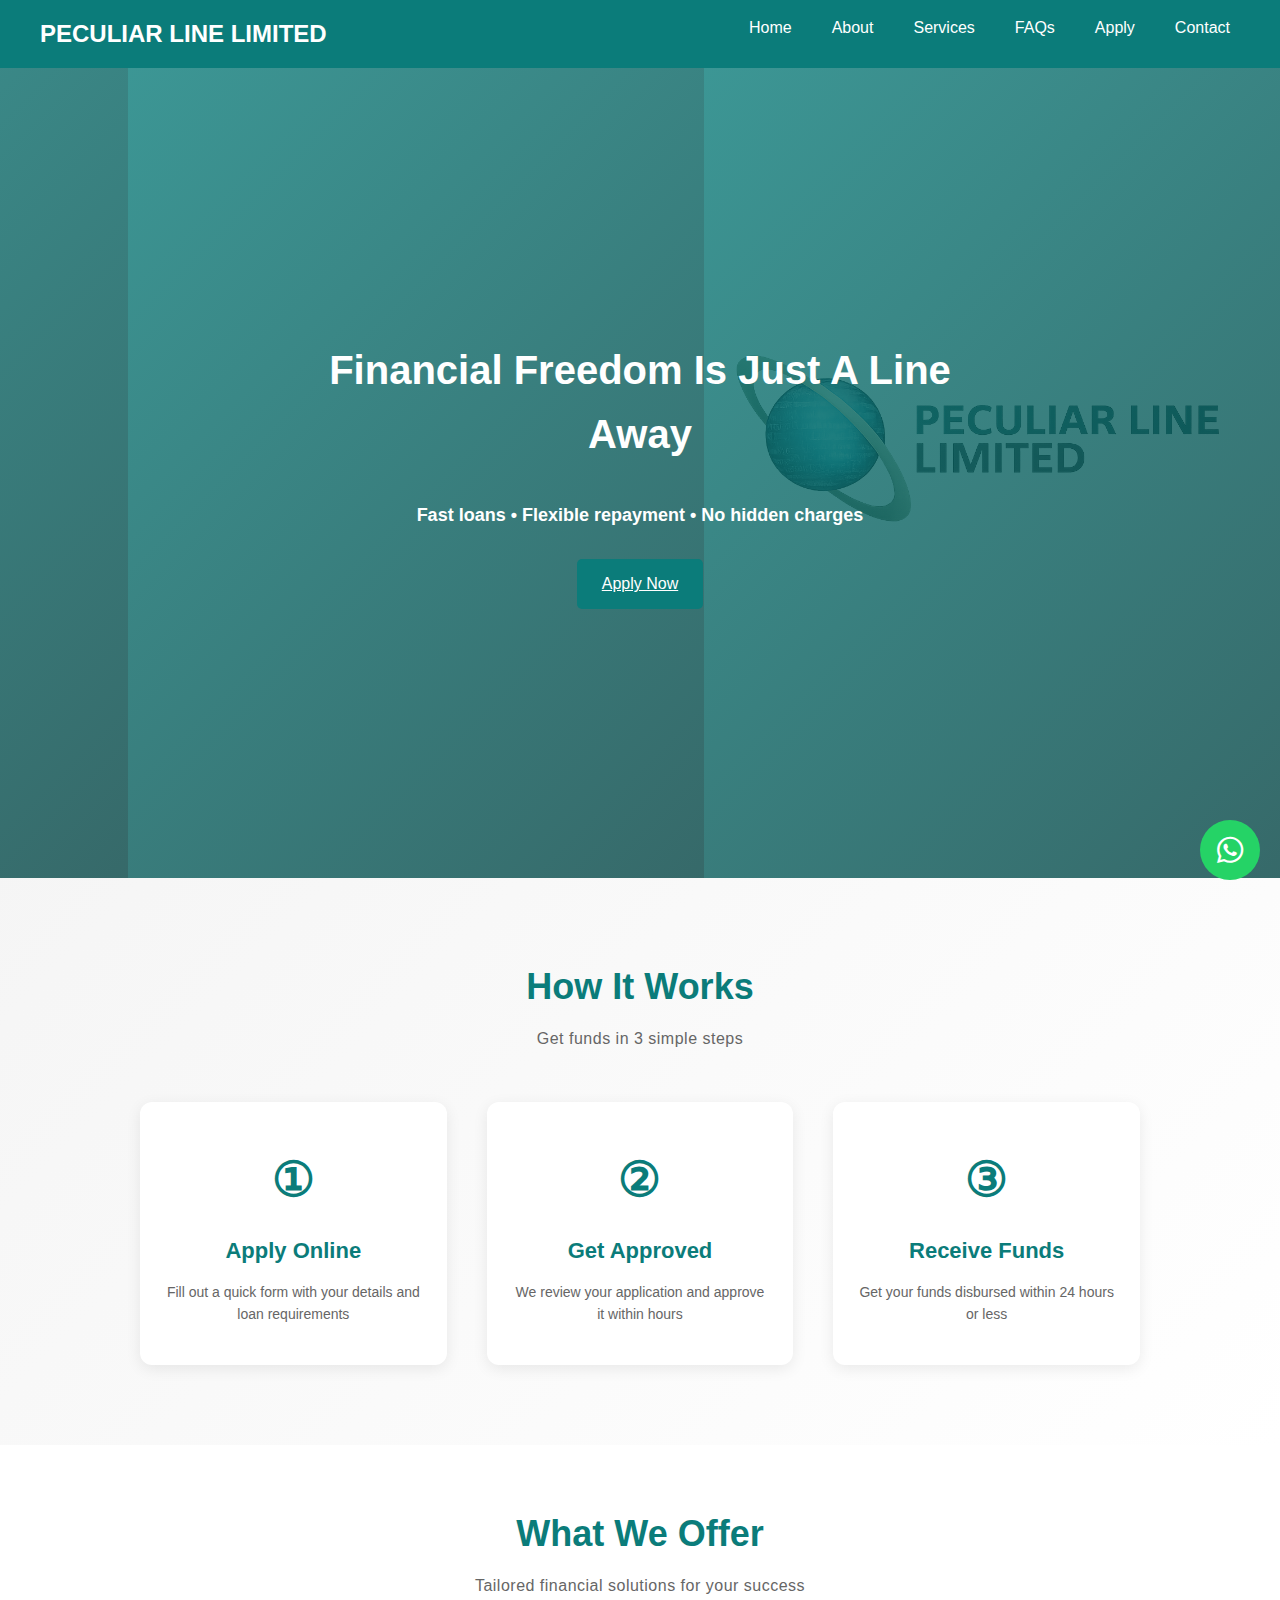
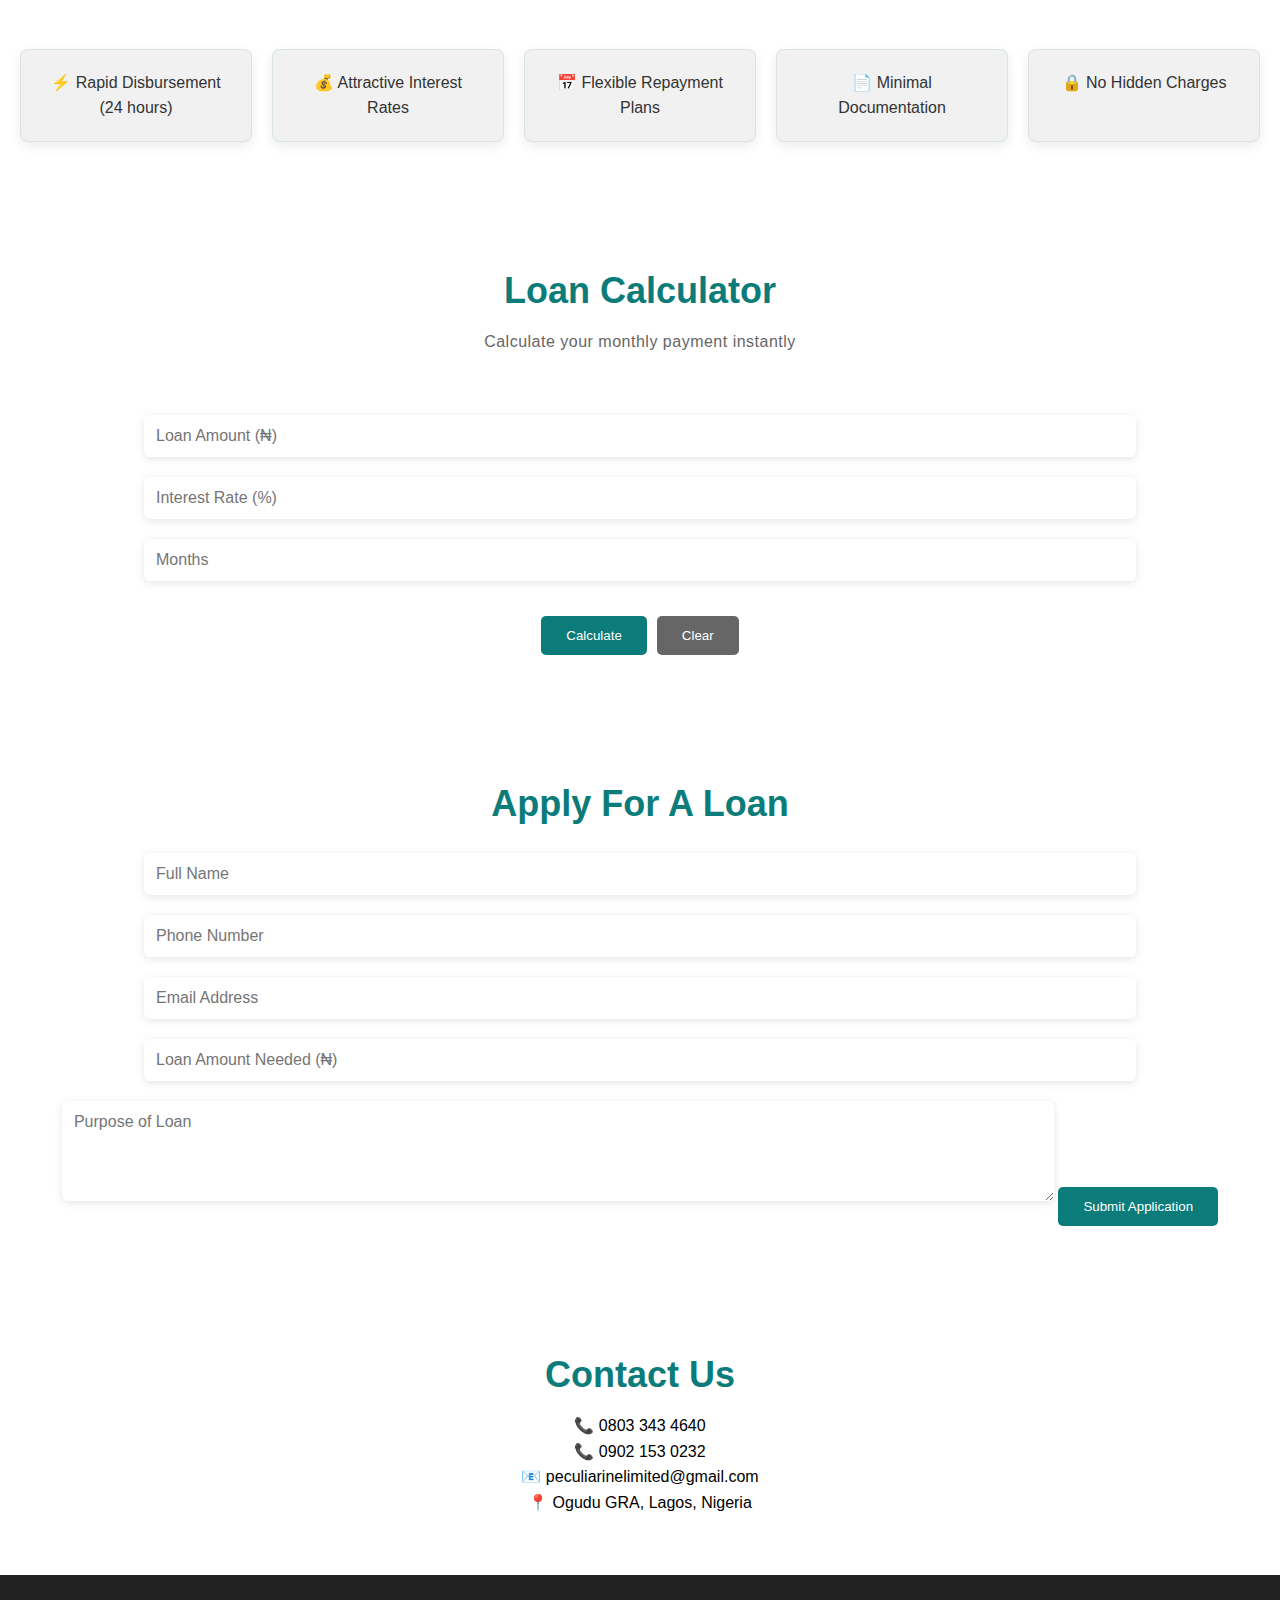
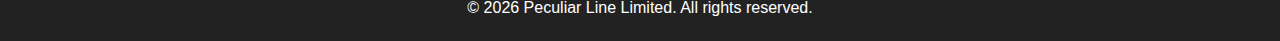
<file: index.html>
<!DOCTYPE html>
<html lang="en">
<head>
  <meta charset="UTF-8" />
  <meta name="viewport" content="width=device-width, initial-scale=1.0" />
  <title>Peculiar Line Limited | Financial Freedom</title>
  <link rel="stylesheet" href="style.css" />
  <link rel="stylesheet" href="https://cdnjs.cloudflare.com/ajax/libs/font-awesome/6.4.0/css/all.min.css" />
</head>

<body>

  <!-- NAVBAR -->
  <header>
    <nav class="nav">
      <h2 class="logo">PECULIAR LINE LIMITED</h2>

      <ul class="nav-links">
        <li><a href="#home">Home</a></li>
        <li><a href="about.html">About</a></li>
        <li><a href="#services">Services</a></li>
        <li><a href="faq.html">FAQs</a></li>
        <li><a href="#apply">Apply</a></li>
        <li><a href="#contact">Contact</a></li>
      </ul>
    </nav>
  </header>


  <!-- HERO -->
  <section id="home" class="hero">
    <div class="hero-content">
      <h1>Financial Freedom Is Just A Line Away</h1>
      <p>Fast loans • Flexible repayment • No hidden charges</p>
      <a href="#apply" class="btn">Apply Now</a>
    </div>
  </section>


  <!-- HOW IT WORKS -->
  <section class="how-it-works">
    <h2>How It Works</h2>
    <p class="section-subtitle">Get funds in 3 simple steps</p>
    <div class="steps-container">
      <div class="step">
        <div class="step-number">①</div>
        <h3>Apply Online</h3>
        <p>Fill out a quick form with your details and loan requirements</p>
      </div>
      <div class="step">
        <div class="step-number">②</div>
        <h3>Get Approved</h3>
        <p>We review your application and approve it within hours</p>
      </div>
      <div class="step">
        <div class="step-number">③</div>
        <h3>Receive Funds</h3>
        <p>Get your funds disbursed within 24 hours or less</p>
      </div>
    </div>
  </section>


  <!-- SERVICES -->
  <section id="services" class="section services">
    <h2>What We Offer</h2>
    <p class="section-subtitle">Tailored financial solutions for your success</p>

    <div class="grid">
      <div class="card">⚡ Rapid Disbursement (24 hours)</div>
      <div class="card">💰 Attractive Interest Rates</div>
      <div class="card">📅 Flexible Repayment Plans</div>
      <div class="card">📄 Minimal Documentation</div>
      <div class="card">🔒 No Hidden Charges</div>
    </div>
  </section>


  <!-- LOAN CALCULATOR -->
  <section class="section calculator">
    <h2>Loan Calculator</h2>
    <p class="section-subtitle">Calculate your monthly payment instantly</p>

    <input type="number" id="amount" placeholder="Loan Amount (₦)" />
    <input type="number" id="rate" placeholder="Interest Rate (%)" />
    <input type="number" id="months" placeholder="Months" />

    <div class="calculator-buttons">
      <button onclick="calculateLoan()" class="btn">Calculate</button>
      <button onclick="clearCalculator()" class="btn btn-clear">Clear</button>
    </div>

    <h3 id="result"></h3>
  </section>


  <!-- APPLICATION FORM -->
  <section id="apply" class="section">
    <h2>Apply For A Loan</h2>

    <form id="loanForm">
      <input type="text" placeholder="Full Name" required />
      <input type="tel" placeholder="Phone Number" required />
      <input type="email" placeholder="Email Address" required />
      <input type="number" placeholder="Loan Amount Needed (₦)" required />
      <textarea placeholder="Purpose of Loan"></textarea>

      <button type="submit" class="btn">Submit Application</button>
    </form>
  </section>


  <!-- CONTACT -->
  <section id="contact" class="section contact">
    <h2>Contact Us</h2>

    <p>📞 0803 343 4640</p>
    <p>📞 0902 153 0232</p>
    <p>📧 peculiarinelimited@gmail.com</p>
    <p>📍 Ogudu GRA, Lagos, Nigeria</p>
  </section>


  <!-- WHATSAPP BUTTON -->
  <a href="https://wa.me/2348033434640" class="whatsapp" target="_blank">
    <i class="fa-brands fa-whatsapp"></i>
  </a>


  <footer>
    <p>© 2026 Peculiar Line Limited. All rights reserved.</p>
  </footer>


  <script src="script.js"></script>
</body>
</html>
</file>
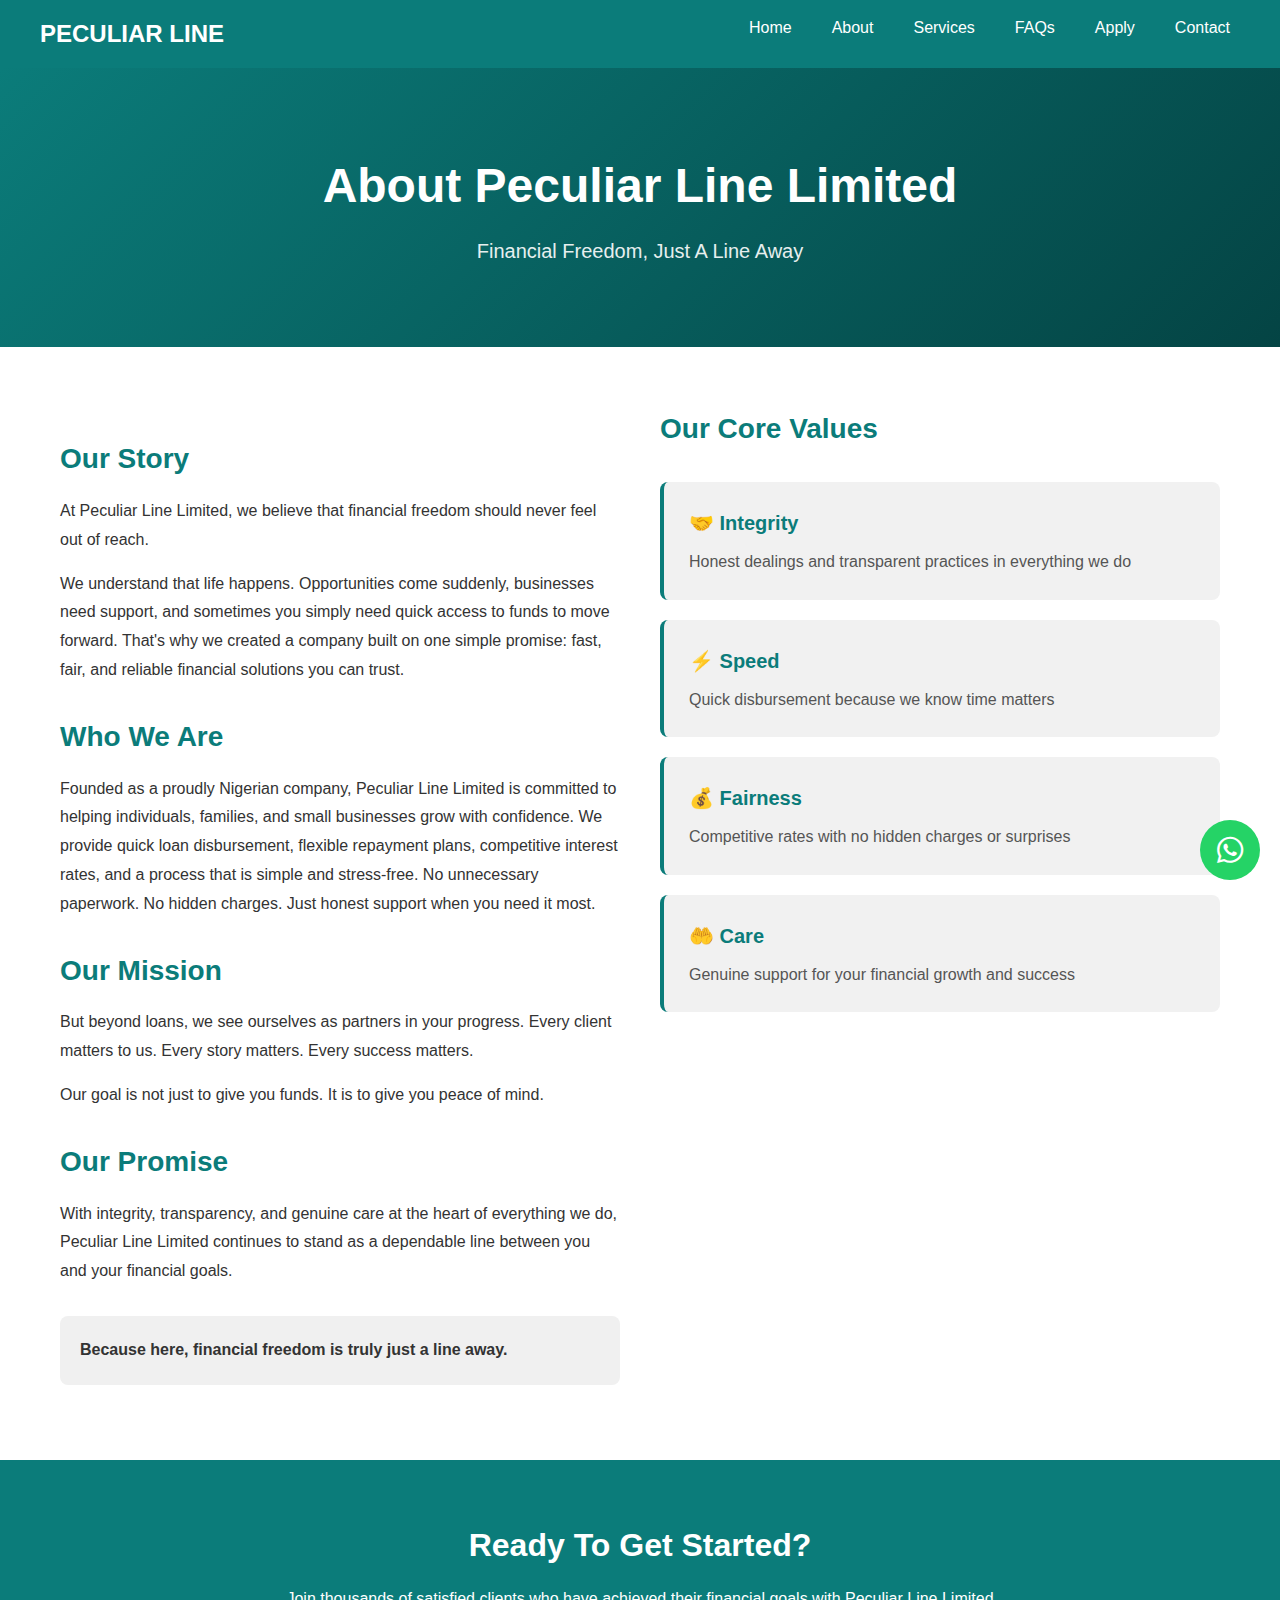
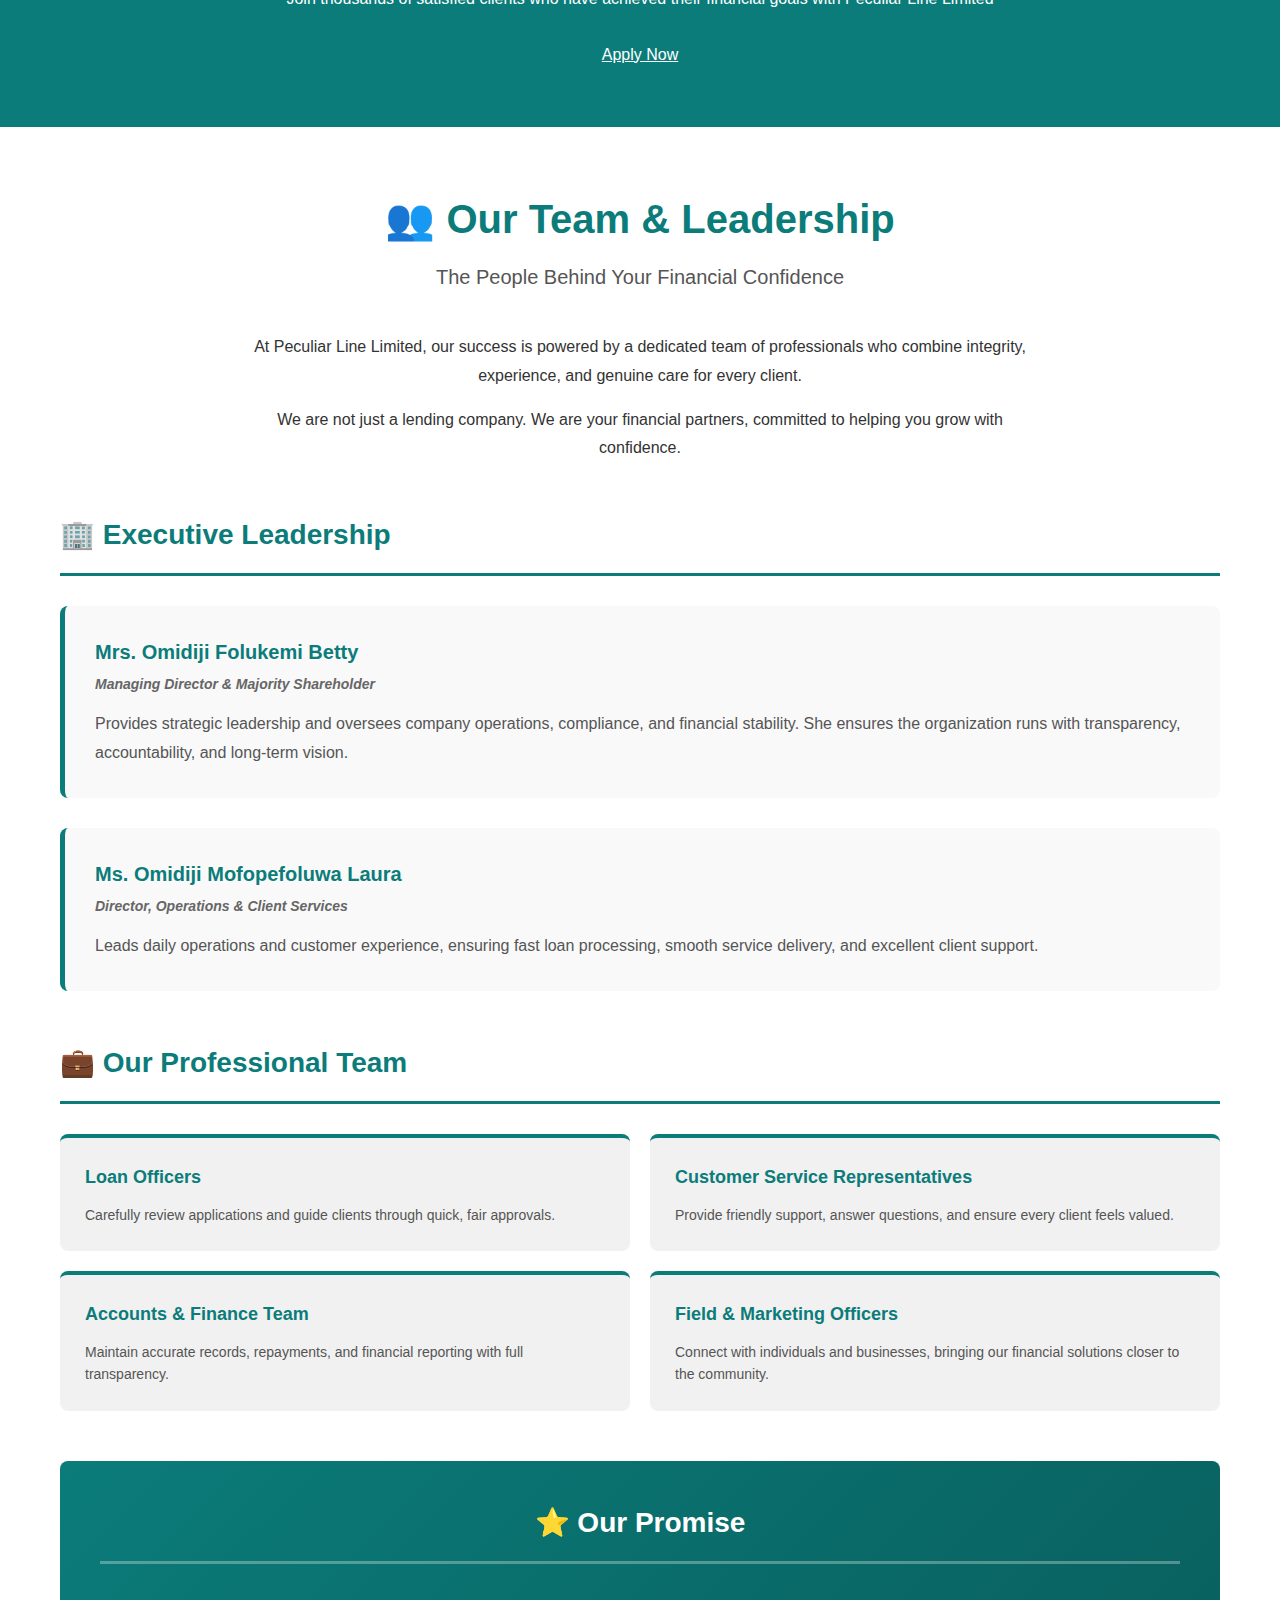
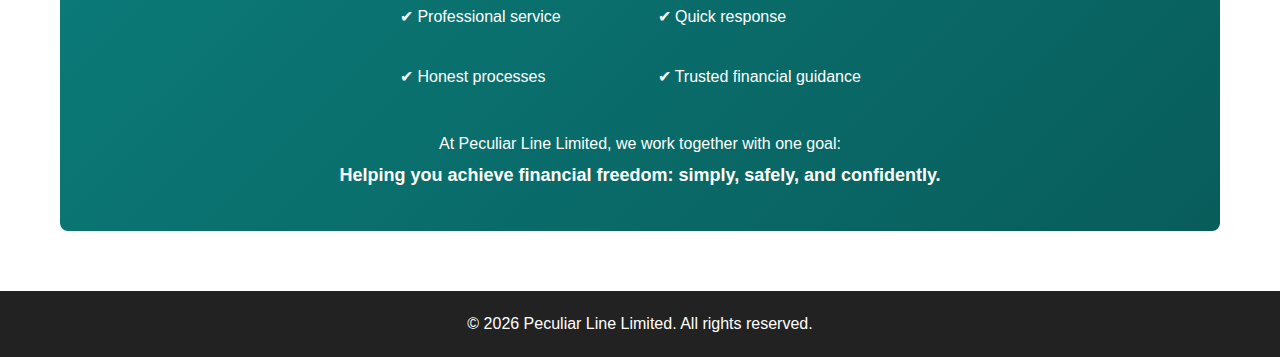
<file: about.html>
<!DOCTYPE html>
<html lang="en">
<head>
  <meta charset="UTF-8" />
  <meta name="viewport" content="width=device-width, initial-scale=1.0" />
  <title>About Us | Peculiar Line Limited</title>
  <link rel="stylesheet" href="style.css" />
  <link rel="stylesheet" href="https://cdnjs.cloudflare.com/ajax/libs/font-awesome/6.4.0/css/all.min.css" />
</head>

<body>

  <!-- NAVBAR -->
  <header>
    <nav class="nav">
      <h2 class="logo">PECULIAR LINE</h2>

      <ul class="nav-links">
        <li><a href="index.html#home">Home</a></li>
        <li><a href="about.html">About</a></li>
        <li><a href="index.html#services">Services</a></li>
        <li><a href="faq.html">FAQs</a></li>
        <li><a href="index.html#apply">Apply</a></li>
        <li><a href="index.html#contact">Contact</a></li>
      </ul>
    </nav>
  </header>

  <!-- ABOUT US SECTION -->
  <section class="about-hero">
    <h1>About Peculiar Line Limited</h1>
    <p class="tagline">Financial Freedom, Just A Line Away</p>
  </section>

  <section class="about-content">
    <div class="about-text">
      <h2>Our Story</h2>
      <p>
        At Peculiar Line Limited, we believe that financial freedom should never feel out of reach.
      </p>

      <p>
        We understand that life happens. Opportunities come suddenly, businesses need support, and sometimes you simply need quick access to funds to move forward. That's why we created a company built on one simple promise: fast, fair, and reliable financial solutions you can trust.
      </p>

      <h2>Who We Are</h2>
      <p>
        Founded as a proudly Nigerian company, Peculiar Line Limited is committed to helping individuals, families, and small businesses grow with confidence. We provide quick loan disbursement, flexible repayment plans, competitive interest rates, and a process that is simple and stress-free. No unnecessary paperwork. No hidden charges. Just honest support when you need it most.
      </p>

      <h2>Our Mission</h2>
      <p>
        But beyond loans, we see ourselves as partners in your progress. Every client matters to us. Every story matters. Every success matters.
      </p>

      <p>
        Our goal is not just to give you funds. It is to give you peace of mind.
      </p>

      <h2>Our Promise</h2>
      <p>
        With integrity, transparency, and genuine care at the heart of everything we do, Peculiar Line Limited continues to stand as a dependable line between you and your financial goals.
      </p>

      <p class="closing-message">
        <strong>Because here, financial freedom is truly just a line away.</strong>
      </p>
    </div>

    <div class="about-values">
      <h2>Our Core Values</h2>
      <div class="values-grid">
        <div class="value-card">
          <h3>🤝 Integrity</h3>
          <p>Honest dealings and transparent practices in everything we do</p>
        </div>
        <div class="value-card">
          <h3>⚡ Speed</h3>
          <p>Quick disbursement because we know time matters</p>
        </div>
        <div class="value-card">
          <h3>💰 Fairness</h3>
          <p>Competitive rates with no hidden charges or surprises</p>
        </div>
        <div class="value-card">
          <h3>🤲 Care</h3>
          <p>Genuine support for your financial growth and success</p>
        </div>
      </div>
    </div>
  </section>

  <!-- CTA SECTION -->
  <section class="cta-section">
    <h2>Ready To Get Started?</h2>
    <p>Join thousands of satisfied clients who have achieved their financial goals with Peculiar Line Limited</p>
    <a href="index.html#apply" class="btn">Apply Now</a>
  </section>

  <!-- TEAM & LEADERSHIP SECTION -->
  <section class="team-section">
    <div class="team-header">
      <h2>👥 Our Team & Leadership</h2>
      <p class="team-tagline">The People Behind Your Financial Confidence</p>
    </div>

    <div class="team-intro">
      <p>
        At Peculiar Line Limited, our success is powered by a dedicated team of professionals who combine integrity, experience, and genuine care for every client.
      </p>
      <p>
        We are not just a lending company. We are your financial partners, committed to helping you grow with confidence.
      </p>
    </div>

    <!-- Executive Leadership -->
    <div class="leadership-section">
      <h3>🏢 Executive Leadership</h3>

      <div class="team-members">
        <div class="team-member">
          <div class="member-header">
            <h4>Mrs. Omidiji Folukemi Betty</h4>
            <span class="position">Managing Director & Majority Shareholder</span>
          </div>
          <p>
            Provides strategic leadership and oversees company operations, compliance, and financial stability. She ensures the organization runs with transparency, accountability, and long-term vision.
          </p>
        </div>

        <div class="team-member">
          <div class="member-header">
            <h4>Ms. Omidiji Mofopefoluwa Laura</h4>
            <span class="position">Director, Operations & Client Services</span>
          </div>
          <p>
            Leads daily operations and customer experience, ensuring fast loan processing, smooth service delivery, and excellent client support.
          </p>
        </div>
      </div>
    </div>

    <!-- Professional Team -->
    <div class="professional-team-section">
      <h3>💼 Our Professional Team</h3>

      <div class="team-roles-grid">
        <div class="team-role">
          <h4>Loan Officers</h4>
          <p>Carefully review applications and guide clients through quick, fair approvals.</p>
        </div>

        <div class="team-role">
          <h4>Customer Service Representatives</h4>
          <p>Provide friendly support, answer questions, and ensure every client feels valued.</p>
        </div>

        <div class="team-role">
          <h4>Accounts & Finance Team</h4>
          <p>Maintain accurate records, repayments, and financial reporting with full transparency.</p>
        </div>

        <div class="team-role">
          <h4>Field & Marketing Officers</h4>
          <p>Connect with individuals and businesses, bringing our financial solutions closer to the community.</p>
        </div>
      </div>
    </div>

    <!-- Our Promise -->
    <div class="team-promise">
      <h3>⭐ Our Promise</h3>
      <div class="promise-list">
        <p>✔ Professional service</p>
        <p>✔ Quick response</p>
        <p>✔ Honest processes</p>
        <p>✔ Trusted financial guidance</p>
      </div>
      <p class="promise-closing">
        At Peculiar Line Limited, we work together with one goal:<br>
        <strong>Helping you achieve financial freedom: simply, safely, and confidently.</strong>
      </p>
    </div>
  </section>
  
  <!-- WHATSAPP BUTTON -->
  <a href="https://wa.me/2348033434640" class="whatsapp" target="_blank">
    <i class="fa-brands fa-whatsapp"></i>
  </a>

  <footer>
    <p>© 2026 Peculiar Line Limited. All rights reserved.</p>
  </footer>

  <script src="script.js"></script>
</body>
</html>
</file>
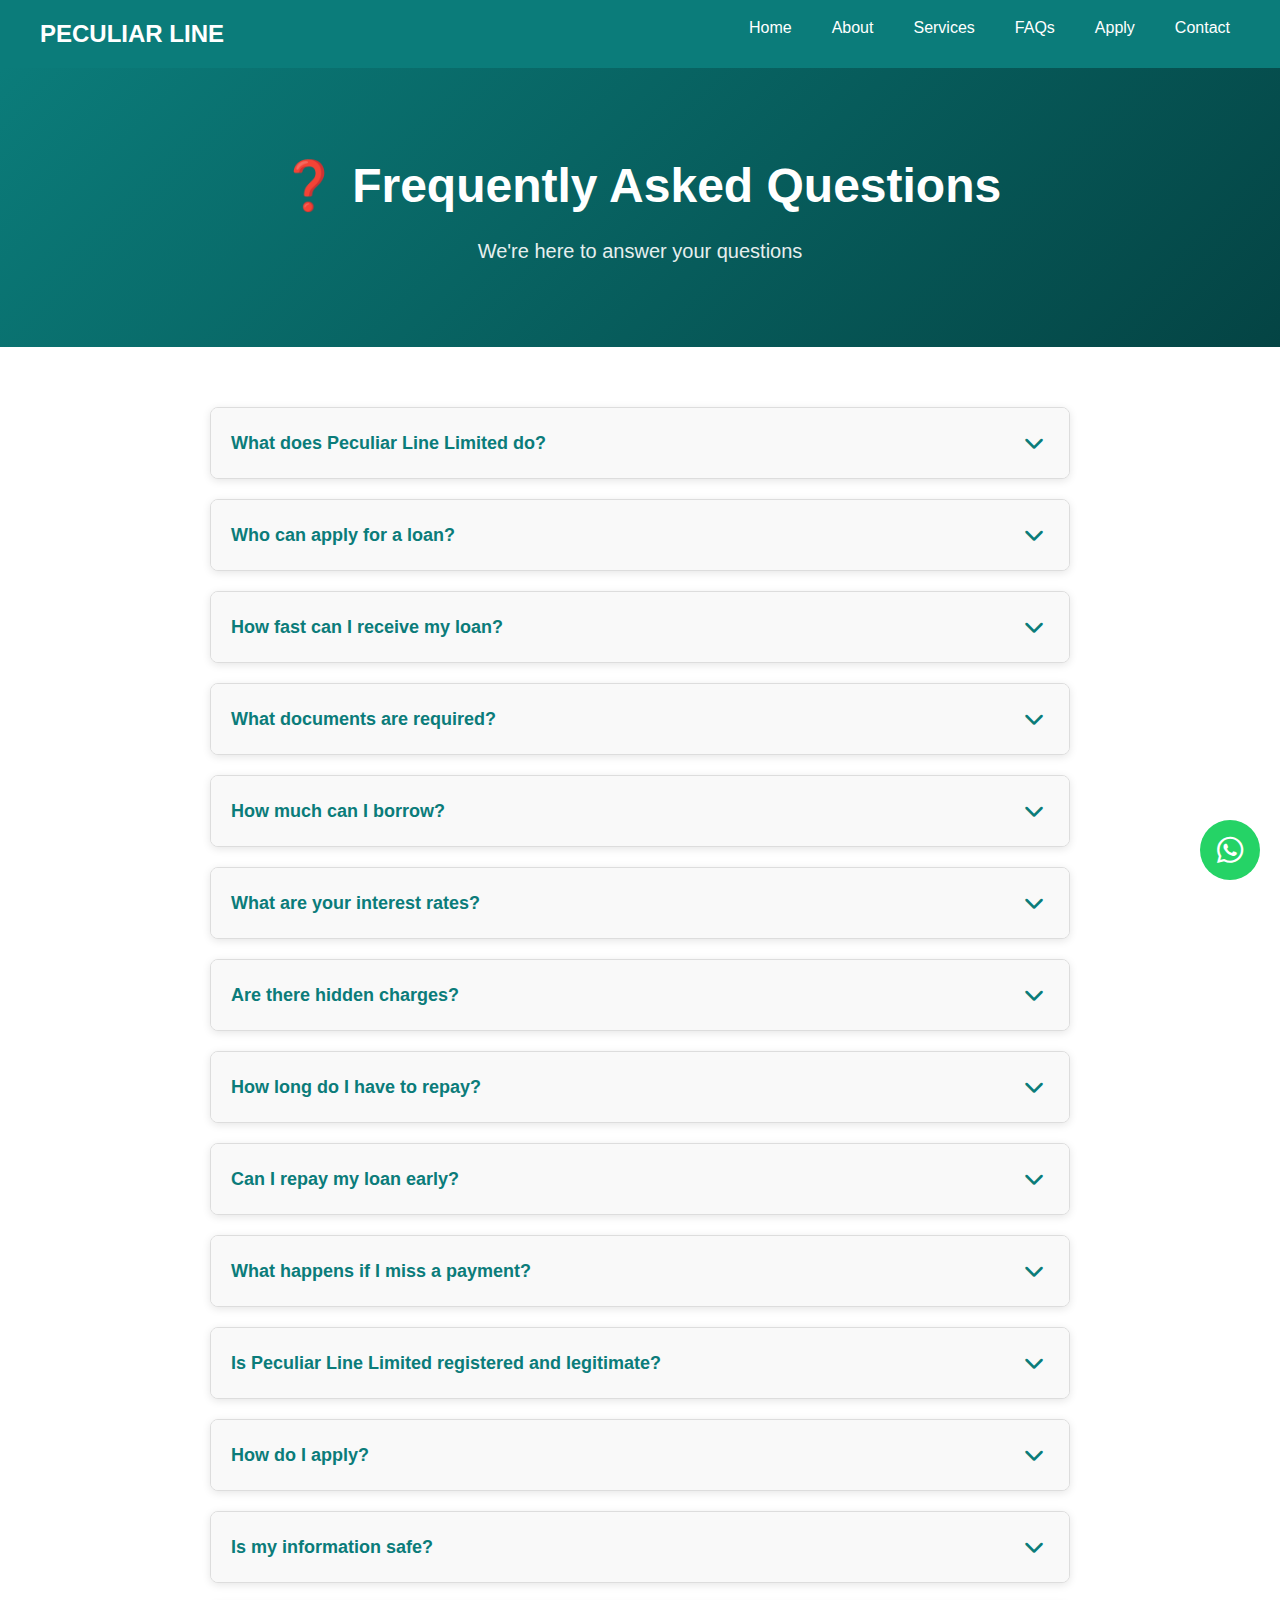
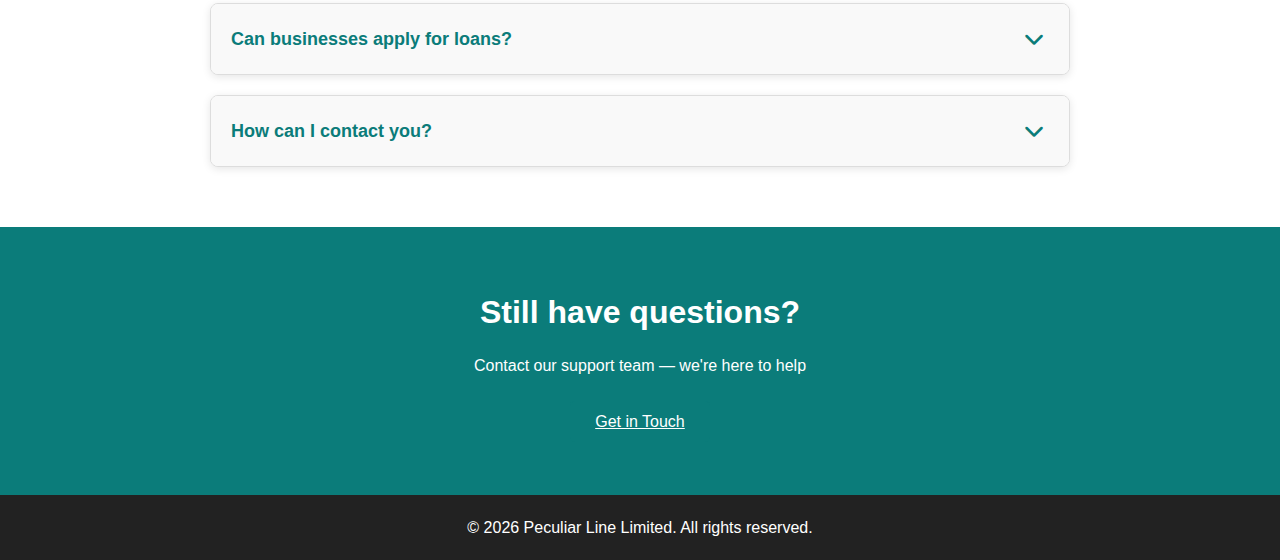
<file: faq.html>
<!DOCTYPE html>
<html lang="en">
<head>
  <meta charset="UTF-8" />
  <meta name="viewport" content="width=device-width, initial-scale=1.0" />
  <title>FAQs | Peculiar Line Limited</title>
  <link rel="stylesheet" href="style.css" />
  <link rel="stylesheet" href="https://cdnjs.cloudflare.com/ajax/libs/font-awesome/6.4.0/css/all.min.css" />
</head>

<body>

  <!-- NAVBAR -->
  <header>
    <nav class="nav">
      <h2 class="logo">PECULIAR LINE</h2>

      <ul class="nav-links">
        <li><a href="index.html#home">Home</a></li>
        <li><a href="about.html">About</a></li>
        <li><a href="index.html#services">Services</a></li>
        <li><a href="faq.html">FAQs</a></li>
        <li><a href="index.html#apply">Apply</a></li>
        <li><a href="index.html#contact">Contact</a></li>
      </ul>
    </nav>
  </header>

  <!-- FAQ HERO -->
  <section class="faq-hero">
    <h1>❓ Frequently Asked Questions</h1>
    <p class="faq-tagline">We're here to answer your questions</p>
  </section>

  <!-- FAQ SECTION -->
  <section class="faq-section">
    <div class="faq-container">
      
      <!-- FAQ 1 -->
      <div class="faq-item">
        <div class="faq-question" onclick="toggleFAQ(this)">
          <h3>What does Peculiar Line Limited do?</h3>
          <span class="faq-toggle"><i class="fas fa-chevron-down"></i></span>
        </div>
        <div class="faq-answer">
          <p>We provide fast, reliable loan and financial support services to individuals and small businesses. Our goal is to make accessing funds simple, transparent, and stress-free.</p>
        </div>
      </div>

      <!-- FAQ 2 -->
      <div class="faq-item">
        <div class="faq-question" onclick="toggleFAQ(this)">
          <h3>Who can apply for a loan?</h3>
          <span class="faq-toggle"><i class="fas fa-chevron-down"></i></span>
        </div>
        <div class="faq-answer">
          <p>Anyone who meets our basic requirements can apply, including:</p>
          <ul>
            <li>Salary earners</li>
            <li>Business owners</li>
            <li>Entrepreneurs</li>
            <li>Self-employed individuals</li>
          </ul>
        </div>
      </div>

      <!-- FAQ 3 -->
      <div class="faq-item">
        <div class="faq-question" onclick="toggleFAQ(this)">
          <h3>How fast can I receive my loan?</h3>
          <span class="faq-toggle"><i class="fas fa-chevron-down"></i></span>
        </div>
        <div class="faq-answer">
          <p>Once your application is approved, funds can be disbursed within 24 hours or less, depending on documentation and verification.</p>
        </div>
      </div>

      <!-- FAQ 4 -->
      <div class="faq-item">
        <div class="faq-question" onclick="toggleFAQ(this)">
          <h3>What documents are required?</h3>
          <span class="faq-toggle"><i class="fas fa-chevron-down"></i></span>
        </div>
        <div class="faq-answer">
          <p>We keep documentation minimal. Typically, you may need:</p>
          <ul>
            <li>Valid ID</li>
            <li>Proof of address</li>
            <li>Phone number</li>
            <li>Basic income or business details</li>
          </ul>
          <p>Our team will guide you through the exact requirements.</p>
        </div>
      </div>

      <!-- FAQ 5 -->
      <div class="faq-item">
        <div class="faq-question" onclick="toggleFAQ(this)">
          <h3>How much can I borrow?</h3>
          <span class="faq-toggle"><i class="fas fa-chevron-down"></i></span>
        </div>
        <div class="faq-answer">
          <p>Loan amounts vary based on your needs and eligibility. We assess each application individually to offer a comfortable and affordable amount for you.</p>
        </div>
      </div>

      <!-- FAQ 6 -->
      <div class="faq-item">
        <div class="faq-question" onclick="toggleFAQ(this)">
          <h3>What are your interest rates?</h3>
          <span class="faq-toggle"><i class="fas fa-chevron-down"></i></span>
        </div>
        <div class="faq-answer">
          <p>Our interest rates are competitive and transparent. There are no hidden fees. You will always know exactly what you're paying before you accept a loan.</p>
        </div>
      </div>

      <!-- FAQ 7 -->
      <div class="faq-item">
        <div class="faq-question" onclick="toggleFAQ(this)">
          <h3>Are there hidden charges?</h3>
          <span class="faq-toggle"><i class="fas fa-chevron-down"></i></span>
        </div>
        <div class="faq-answer">
          <p><strong>No.</strong> We operate with complete transparency. All fees and terms are clearly explained upfront.</p>
        </div>
      </div>

      <!-- FAQ 8 -->
      <div class="faq-item">
        <div class="faq-question" onclick="toggleFAQ(this)">
          <h3>How long do I have to repay?</h3>
          <span class="faq-toggle"><i class="fas fa-chevron-down"></i></span>
        </div>
        <div class="faq-answer">
          <p>We offer flexible repayment plans. You can choose a schedule that fits your income — weekly or monthly options may be available.</p>
        </div>
      </div>

      <!-- FAQ 9 -->
      <div class="faq-item">
        <div class="faq-question" onclick="toggleFAQ(this)">
          <h3>Can I repay my loan early?</h3>
          <span class="faq-toggle"><i class="fas fa-chevron-down"></i></span>
        </div>
        <div class="faq-answer">
          <p><strong>Yes.</strong> You can repay early without penalties. In fact, early repayment may reduce your total interest.</p>
        </div>
      </div>

      <!-- FAQ 10 -->
      <div class="faq-item">
        <div class="faq-question" onclick="toggleFAQ(this)">
          <h3>What happens if I miss a payment?</h3>
          <span class="faq-toggle"><i class="fas fa-chevron-down"></i></span>
        </div>
        <div class="faq-answer">
          <p>We understand that situations happen. Contact us immediately and we will work with you to adjust your repayment plan. Our goal is support — not pressure.</p>
        </div>
      </div>

      <!-- FAQ 11 -->
      <div class="faq-item">
        <div class="faq-question" onclick="toggleFAQ(this)">
          <h3>Is Peculiar Line Limited registered and legitimate?</h3>
          <span class="faq-toggle"><i class="fas fa-chevron-down"></i></span>
        </div>
        <div class="faq-answer">
          <p><strong>Yes.</strong> We are a legally registered Nigerian company operating in full compliance with regulations. Your safety and trust are important to us.</p>
        </div>
      </div>

      <!-- FAQ 12 -->
      <div class="faq-item">
        <div class="faq-question" onclick="toggleFAQ(this)">
          <h3>How do I apply?</h3>
          <span class="faq-toggle"><i class="fas fa-chevron-down"></i></span>
        </div>
        <div class="faq-answer">
          <p>You can:</p>
          <ul>
            <li>Apply online through our website</li>
            <li>Visit our office</li>
            <li>Call or WhatsApp our team</li>
          </ul>
          <p>Our process is quick and straightforward.</p>
        </div>
      </div>

      <!-- FAQ 13 -->
      <div class="faq-item">
        <div class="faq-question" onclick="toggleFAQ(this)">
          <h3>Is my information safe?</h3>
          <span class="faq-toggle"><i class="fas fa-chevron-down"></i></span>
        </div>
        <div class="faq-answer">
          <p><strong>Absolutely.</strong> All client information is kept strictly confidential and protected with secure systems.</p>
        </div>
      </div>

      <!-- FAQ 14 -->
      <div class="faq-item">
        <div class="faq-question" onclick="toggleFAQ(this)">
          <h3>Can businesses apply for loans?</h3>
          <span class="faq-toggle"><i class="fas fa-chevron-down"></i></span>
        </div>
        <div class="faq-answer">
          <p><strong>Yes.</strong> We offer business financing to help with:</p>
          <ul>
            <li>Stock purchases</li>
            <li>Equipment</li>
            <li>Expansion</li>
            <li>Working capital</li>
          </ul>
        </div>
      </div>

      <!-- FAQ 15 -->
      <div class="faq-item">
        <div class="faq-question" onclick="toggleFAQ(this)">
          <h3>How can I contact you?</h3>
          <span class="faq-toggle"><i class="fas fa-chevron-down"></i></span>
        </div>
        <div class="faq-answer">
          <p>You can reach us via:</p>
          <ul>
            <li>📞 Phone</li>
            <li>💬 WhatsApp</li>
            <li>📧 Email</li>
            <li>📍 Our Lagos office</li>
          </ul>
          <p>Our team is always ready to assist you.</p>
        </div>
      </div>

    </div>
  </section>

  <!-- CTA SECTION -->
  <section class="cta-section">
    <h2>Still have questions?</h2>
    <p>Contact our support team — we're here to help</p>
    <a href="index.html#contact" class="btn">Get in Touch</a>
  </section>

  <!-- WHATSAPP BUTTON -->
  <a href="https://wa.me/2348033434640" class="whatsapp" target="_blank">
    <i class="fa-brands fa-whatsapp"></i>
  </a>

  <footer>
    <p>© 2026 Peculiar Line Limited. All rights reserved.</p>
  </footer>

  <script src="script.js"></script>
</body>
</html>
</file>
<file: style.css>
* {
  margin: 0;
  padding: 0;
  box-sizing: border-box;
  font-family: Arial, sans-serif;
}

body {
  line-height: 1.6;
}

.nav {
  display: flex;
  justify-content: space-between;
  background: #0b7c7a;
  padding: 15px 40px;
  color: white;
}

.logo {
  font-weight: bold;
}

.nav-links {
  list-style: none;
  display: flex;
  gap: 20px;
}

.nav-links a {
  color: white;
  text-decoration: none;
  transition: all 0.3s ease;
  padding: 5px 10px;
  border-radius: 3px;
}

.nav-links a:hover {
  background: rgba(255, 255, 255, 0.2);
  transform: translateY(-2px);
}

.hero {
  background: linear-gradient(135deg, rgba(11, 124, 122, 0.8), rgba(4, 68, 68, 0.8)), url('./images/logo.png') no-repeat;
  background-position: right center;
  background-size: 45%;
  background-attachment: scroll;
  color: white;
  height: 90vh;
  display: flex;
  justify-content: center;
  align-items: center;
  text-align: center;
  position: relative;
}

.hero-content {
  display: flex;
  flex-direction: column;
  gap: 20px;
  align-items: center;
  animation: slideInDown 0.8s ease;
  z-index: 2;
  max-width: 50%;
}

.hero h1 {
  font-size: 40px;
  margin-bottom: 15px;
  font-weight: 900;
}

.hero p {
  font-size: 18px;
  font-weight: 600;
}

@keyframes slideInDown {
  from {
    opacity: 0;
    transform: translateY(-30px);
  }
  to {
    opacity: 1;
    transform: translateY(0);
  }
}

.btn {
  background: #0b7c7a;
  color: white;
  padding: 12px 25px;
  border: none;
  border-radius: 5px;
  cursor: pointer;
  margin-top: 10px;
  transition: all 0.3s ease;
}

.btn:hover {
  background: #085d5b;
  transform: translateY(-3px);
  box-shadow: 0 8px 15px rgba(0, 0, 0, 0.3);
}

.btn:active {
  transform: translateY(-1px);
}

.calculator-buttons {
  display: flex;
  gap: 10px;
  justify-content: center;
  margin-top: 15px;
}

.btn-clear {
  background: #666;
  transition: all 0.3s ease;
}

.btn-clear:hover {
  background: #555;
  transform: translateY(-3px);
  box-shadow: 0 8px 15px rgba(0, 0, 0, 0.2);
}

/* How It Works Section */
.how-it-works {
  padding: 80px 20px;
  background: linear-gradient(135deg, rgba(245, 245, 245, 0.98), rgba(255, 255, 255, 0.98));
  text-align: center;
}

.how-it-works h2 {
  font-size: 36px;
  color: #0b7c7a;
  margin-bottom: 10px;
  font-weight: bold;
}

.section-subtitle {
  font-size: 16px;
  color: #666;
  margin-bottom: 50px;
  letter-spacing: 0.5px;
}

.steps-container {
  display: grid;
  grid-template-columns: repeat(3, 1fr);
  gap: 40px;
  max-width: 1000px;
  margin: 0 auto;
}

.step {
  background: white;
  padding: 40px 25px;
  border-radius: 12px;
  box-shadow: 0 4px 15px rgba(0, 0, 0, 0.08);
  transition: all 0.3s ease;
  animation: fadeInUp 0.8s ease;
}

.step:hover {
  transform: translateY(-10px);
  box-shadow: 0 8px 25px rgba(11, 124, 122, 0.15);
}

.step-number {
  font-size: 48px;
  color: #0b7c7a;
  font-weight: bold;
  margin-bottom: 15px;
}

.step h3 {
  font-size: 22px;
  color: #0b7c7a;
  margin-bottom: 12px;
  font-weight: bold;
}

.step p {
  color: #666;
  line-height: 1.6;
  font-size: 14px;
}

@keyframes fadeInUp {
  from {
    opacity: 0;
    transform: translateY(20px);
  }
  to {
    opacity: 1;
    transform: translateY(0);
  }
}

.calculator-buttons {
  display: flex;
  gap: 10px;
  justify-content: center;
  margin-top: 15px;
}

.btn-clear {
  background: #666;
}

.btn-clear:hover {
  background: #555;
  transform: translateY(-3px);
  box-shadow: 0 8px 15px rgba(0, 0, 0, 0.2);
}

.section {
  padding: 60px 20px;
  text-align: center;
}

.section h2 {
  font-size: 36px;
  color: #0b7c7a;
  margin-bottom: 10px;
  font-weight: bold;
}

.services .grid {
  display: grid;
  grid-template-columns: repeat(auto-fit, minmax(200px, 1fr));
  gap: 20px;
  margin-top: 30px;
}

.card {
  background: linear-gradient(135deg, #ffffff, #f5f5f5);
  padding: 30px;
  border-radius: 12px;
  box-shadow: 0 4px 12px rgba(0, 0, 0, 0.08);
  transition: all 0.3s ease;
  border: 1px solid rgba(11, 124, 122, 0.1);
  font-weight: 500;
  color: #333;
}

.card:hover {
  transform: translateY(-8px);
  box-shadow: 0 8px 20px rgba(11, 124, 122, 0.2);
  background: linear-gradient(135deg, #f9f9f9, #f0f0f0);
}

.calculator input,
form input,
textarea {
  width: 80%;
  padding: 14px;
  margin: 10px 0;
  border: none;
  border-radius: 6px;
  box-shadow: 0 2px 8px rgba(0, 0, 0, 0.1);
  font-family: Arial, sans-serif;
  transition: all 0.3s ease;
  font-size: 16px;
}

.calculator input:focus,
form input:focus,
textarea:focus {
  outline: none;
  box-shadow: 0 4px 15px rgba(11, 124, 122, 0.3);
  transform: translateY(-2px);
}

textarea {
  resize: vertical;
  min-height: 100px;
}
.about-hero {
  background: linear-gradient(135deg, #0b7c7a, #044444);
  color: white;
  padding: 80px 20px;
  text-align: center;
}

.about-hero h1 {
  font-size: 48px;
  margin-bottom: 10px;
}

.tagline {
  font-size: 20px;
  opacity: 0.9;
}

.about-content {
  display: grid;
  grid-template-columns: 1fr 1fr;
  gap: 40px;
  max-width: 1200px;
  margin: 0 auto;
  padding: 60px 20px;
}

.about-text h2 {
  color: #0b7c7a;
  margin-top: 30px;
  margin-bottom: 15px;
  font-size: 28px;
}

.about-text p {
  line-height: 1.8;
  color: #333;
  margin-bottom: 15px;
  font-size: 16px;
}

.closing-message {
  font-size: 18px;
  color: #0b7c7a;
  margin-top: 30px;
  padding: 20px;
  background: #f0f0f0;
  border-radius: 8px;
}

.about-values h2 {
  color: #0b7c7a;
  margin-bottom: 30px;
  font-size: 28px;
}

.values-grid {
  display: grid;
  grid-template-columns: 1fr;
  gap: 20px;
}

.value-card {
  background: #f1f1f1;
  padding: 25px;
  border-radius: 8px;
  border-left: 4px solid #0b7c7a;
}

.value-card h3 {
  color: #0b7c7a;
  margin-bottom: 10px;
  font-size: 20px;
}

.value-card p {
  color: #555;
  margin: 0;
}

.cta-section {
  background: #0b7c7a;
  color: white;
  padding: 60px 20px;
  text-align: center;
}

.cta-section h2 {
  font-size: 32px;
  margin-bottom: 15px;
}

.cta-section p {
  font-size: 16px;
  margin-bottom: 30px;
}

/* Mobile Responsive for About Page */
@media (max-width: 768px) {
  .steps-container {
    grid-template-columns: 1fr;
    gap: 25px;
  }

  .step {
    padding: 30px 20px;
  }

  .step-number {
    font-size: 40px;
  }

  .step h3 {
    font-size: 18px;
  }

  .section h2 {
    font-size: 28px;
  }

  .services .grid {
    grid-template-columns: 1fr;
    gap: 15px;
  }

  .card {
    padding: 20px;
    font-size: 14px;
  }

  .calculator input,
  form input,
  textarea {
    width: 90%;
    padding: 12px;
  }

  .hero {
    background-position: right bottom;
    background-size: 60%;
    background-attachment: scroll;
  }

  .hero-content {
    max-width: 80%;
  }

  .hero h1 {
    font-size: 28px;
  }

  .hero p {
    font-size: 14px;
  }

  .about-hero h1 {
    font-size: 32px;
  }

  .tagline {
    font-size: 16px;
  }

  .about-content {
    grid-template-columns: 1fr;
    gap: 30px;
    padding: 40px 15px;
  }

  .about-text h2 {
    font-size: 22px;
  }

  .about-text p {
    font-size: 14px;
  }

  .closing-message {
    font-size: 16px;
  }

  .about-values h2 {
    font-size: 22px;
  }

  .value-card {
    padding: 20px;
  }

  .value-card h3 {
    font-size: 18px;
  }

  .value-card p {
    font-size: 14px;
  }

  .cta-section {
    padding: 40px 15px;
  }

  .cta-section h2 {
    font-size: 24px;
  }

  .cta-section p {
    font-size: 14px;
  }
}

@media (max-width: 480px) {
  .steps-container {
    gap: 20px;
  }

  .step {
    padding: 20px 15px;
  }

  .step-number {
    font-size: 32px;
  }

  .step h3 {
    font-size: 16px;
  }

  .step p {
    font-size: 12px;
  }

  .section h2 {
    font-size: 24px;
  }

  .section-subtitle {
    font-size: 14px;
    margin-bottom: 30px;
  }

  .services .grid {
    grid-template-columns: 1fr;
    gap: 12px;
  }

  .card {
    padding: 15px;
    font-size: 12px;
  }

  .calculator input,
  form input,
  textarea {
    width: 95%;
    padding: 10px;
  }

  .hero {
    background-position: center bottom;
    background-size: 100%;
    background-attachment: scroll;
  }

  .hero-content {
    max-width: 90%;
  }

  .hero h1 {
    font-size: 22px;
    margin-bottom: 10px;
  }

  .hero p {
    font-size: 13px;
  }

  .about-hero h1 {
    font-size: 24px;
  }

  .tagline {
    font-size: 14px;
  }

  .about-content {
    padding: 30px 10px;
  }

  .about-text h2 {
    font-size: 18px;
  }

  .about-text p {
    font-size: 13px;
  }

  .values-grid {
    gap: 15px;
  }

  .value-card {
    padding: 15px;
  }

  .value-card h3 {
    font-size: 16px;
  }

  .value-card p {
    font-size: 12px;
  }

  .cta-section {
    padding: 30px 10px;
  }

  .cta-section h2 {
    font-size: 20px;
  }

  .cta-section p {
    font-size: 12px;
  }
}

/* Team & Leadership Section Styles */
.team-section {
  padding: 60px 20px;
  max-width: 1200px;
  margin: 0 auto;
}

.team-header {
  text-align: center;
  margin-bottom: 40px;
}

.team-header h2 {
  font-size: 40px;
  color: #0b7c7a;
  margin-bottom: 10px;
}

.team-tagline {
  font-size: 20px;
  color: #555;
  margin: 0;
}

.team-intro {
  text-align: center;
  max-width: 800px;
  margin: 0 auto 50px;
  line-height: 1.8;
}

.team-intro p {
  font-size: 16px;
  color: #333;
  margin-bottom: 15px;
}

/* Leadership Section */
.leadership-section h3,
.professional-team-section h3,
.team-promise h3 {
  color: #0b7c7a;
  font-size: 28px;
  margin-bottom: 30px;
  border-bottom: 3px solid #0b7c7a;
  padding-bottom: 15px;
}

.team-members {
  display: grid;
  grid-template-columns: 1fr;
  gap: 30px;
  margin-bottom: 50px;
}

.team-member {
  background: #f9f9f9;
  padding: 30px;
  border-radius: 8px;
  border-left: 5px solid #0b7c7a;
}

.member-header {
  margin-bottom: 15px;
}

.member-header h4 {
  color: #0b7c7a;
  font-size: 20px;
  margin: 0 0 5px 0;
}

.member-header .position {
  display: block;
  color: #666;
  font-style: italic;
  font-weight: bold;
  font-size: 14px;
}

.team-member p {
  color: #555;
  line-height: 1.8;
  margin: 0;
}

/* Professional Team Roles */
.team-roles-grid {
  display: grid;
  grid-template-columns: repeat(2, 1fr);
  gap: 20px;
  margin-bottom: 50px;
}

.team-role {
  background: #f1f1f1;
  padding: 25px;
  border-radius: 8px;
  border-top: 4px solid #0b7c7a;
}

.team-role h4 {
  color: #0b7c7a;
  font-size: 18px;
  margin: 0 0 12px 0;
}

.team-role p {
  color: #555;
  margin: 0;
  line-height: 1.6;
  font-size: 14px;
}

/* Team Promise Section */
.team-promise {
  background: linear-gradient(135deg, #0b7c7a, #085d5b);
  color: white;
  padding: 40px;
  border-radius: 8px;
  text-align: center;
}

.team-promise h3 {
  color: white;
  border-bottom-color: rgba(255, 255, 255, 0.3);
}

.promise-list {
  display: grid;
  grid-template-columns: repeat(2, 1fr);
  gap: 15px;
  margin: 30px 0;
  max-width: 500px;
  margin-left: auto;
  margin-right: auto;
  text-align: left;
}

.promise-list p {
  font-size: 16px;
  margin: 0;
  padding: 10px;
}

.promise-closing {
  font-size: 16px;
  line-height: 1.8;
  margin-top: 30px;
}

.promise-closing strong {
  font-size: 18px;
}

/* Responsive Team Section */
@media (max-width: 768px) {
  .team-section {
    padding: 40px 15px;
  }

  .team-header h2 {
    font-size: 28px;
  }

  .team-tagline {
    font-size: 16px;
  }

  .team-intro p {
    font-size: 14px;
  }

  .leadership-section h3,
  .professional-team-section h3,
  .team-promise h3 {
    font-size: 22px;
  }

  .team-member {
    padding: 20px;
  }

  .member-header h4 {
    font-size: 18px;
  }

  .team-roles-grid {
    grid-template-columns: 1fr;
    gap: 15px;
  }

  .team-role h4 {
    font-size: 16px;
  }

  .team-role p {
    font-size: 13px;
  }

  .promise-list {
    grid-template-columns: 1fr;
  }

  .promise-list p {
    font-size: 14px;
  }

  .promise-closing {
    font-size: 14px;
  }

  .promise-closing strong {
    font-size: 16px;
  }
}

@media (max-width: 480px) {
  .team-section {
    padding: 30px 10px;
  }

  .team-header h2 {
    font-size: 22px;
  }

  .team-tagline {
    font-size: 14px;
  }

  .team-intro p {
    font-size: 13px;
  }

  .leadership-section h3,
  .professional-team-section h3,
  .team-promise h3 {
    font-size: 18px;
  }

  .team-member {
    padding: 15px;
    margin-bottom: 15px;
  }

  .member-header h4 {
    font-size: 16px;
  }

  .member-header .position {
    font-size: 12px;
  }

  .team-member p {
    font-size: 13px;
  }

  .team-role {
    padding: 15px;
  }

  .team-role h4 {
    font-size: 14px;
  }

  .team-role p {
    font-size: 12px;
  }

  .team-promise {
    padding: 25px 15px;
  }

  .promise-list {
    margin: 20px 0;
  }

  .promise-list p {
    font-size: 13px;
    padding: 8px;
  }

  .promise-closing {
    font-size: 13px;
  }

  .promise-closing strong {
    font-size: 14px;
  }
}

/* FAQ Page Styles */
.faq-hero {
  background: linear-gradient(135deg, #0b7c7a, #044444);
  color: white;
  padding: 80px 20px;
  text-align: center;
}

.faq-hero h1 {
  font-size: 48px;
  margin-bottom: 10px;
}

.faq-tagline {
  font-size: 20px;
  opacity: 0.9;
  margin: 0;
}

.faq-section {
  padding: 60px 20px;
  max-width: 900px;
  margin: 0 auto;
}

.faq-container {
  display: flex;
  flex-direction: column;
  gap: 20px;
}

.faq-item {
  border: 1px solid #ddd;
  border-radius: 8px;
  overflow: hidden;
  background: white;
  box-shadow: 0 2px 8px rgba(0, 0, 0, 0.1);
}

.faq-question {
  background: #f9f9f9;
  padding: 20px;
  cursor: pointer;
  display: flex;
  justify-content: space-between;
  align-items: center;
  transition: background 0.3s ease;
  user-select: none;
}

.faq-question:hover {
  background: #f0f0f0;
}

.faq-question h3 {
  margin: 0;
  color: #0b7c7a;
  font-size: 18px;
  flex: 1;
}

.faq-toggle {
  color: #0b7c7a;
  font-size: 20px;
  transition: transform 0.3s ease;
  display: flex;
  align-items: center;
  justify-content: center;
  width: 30px;
  height: 30px;
}

.faq-item.active .faq-toggle {
  transform: rotate(180deg);
}

.faq-answer {
  max-height: 0;
  overflow: hidden;
  transition: max-height 0.3s ease, padding 0.3s ease;
  padding: 0 20px;
}

.faq-item.active .faq-answer {
  max-height: 500px;
  overflow-y: auto;
  padding: 20px;
}

.faq-answer p {
  color: #555;
  line-height: 1.8;
  margin-bottom: 15px;
}

.faq-answer p:last-child {
  margin-bottom: 0;
}

.faq-answer ul {
  margin-left: 20px;
  margin-bottom: 15px;
  color: #555;
}

.faq-answer li {
  margin-bottom: 8px;
  line-height: 1.6;
}

/* FAQ Responsive Design */
@media (max-width: 768px) {
  .faq-hero h1 {
    font-size: 32px;
  }

  .faq-tagline {
    font-size: 16px;
  }

  .faq-section {
    padding: 40px 15px;
  }

  .faq-question h3 {
    font-size: 16px;
  }

  .faq-toggle {
    font-size: 18px;
  }

  .faq-answer {
    max-height: 0;
  }

  .faq-item.active .faq-answer {
    max-height: 600px;
    overflow-y: auto;
  }
}

@media (max-width: 480px) {
  .faq-hero h1 {
    font-size: 24px;
  }

  .faq-tagline {
    font-size: 14px;
  }

  .faq-section {
    padding: 30px 10px;
  }

  .faq-item {
    border-radius: 6px;
  }

  .faq-question {
    padding: 15px;
  }

  .faq-question h3 {
    font-size: 14px;
  }

  .faq-toggle {
    font-size: 16px;
  }

  .faq-answer {
    padding: 0 15px !important;
  }

  .faq-item.active .faq-answer {
    padding: 15px;
    max-height: 800px;
    overflow-y: auto;
  }

  .faq-answer p {
    font-size: 13px;
  }

  .faq-answer ul {
    margin-left: 15px;
    font-size: 13px;
  }
}

.services .grid {
  display: grid;
  grid-template-columns: repeat(auto-fit, minmax(200px, 1fr));
  gap: 20px;
  margin-top: 30px;
}

.card {
  background: #f1f1f1;
  padding: 20px;
  border-radius: 8px;
}

.calculator input,
form input,
textarea {
  width: 80%;
  padding: 12px;
  margin: 10px 0;
}

.whatsapp {
  position: fixed;
  bottom: 20px;
  right: 20px;
  background: #25d366;
  color: white;
  font-size: 30px;
  width: 60px;
  height: 60px;
  border-radius: 50%;
  text-decoration: none;
  display: flex;
  align-items: center;
  justify-content: center;
  transition: all 0.3s ease;
}

.whatsapp:hover {
  background: #20ba5d;
  transform: scale(1.1);
}

footer {
  background: #222;
  color: white;
  padding: 20px;
  text-align: center;
}

/* Mobile Responsive Design */
@media (max-width: 768px) {
  .nav {
    flex-direction: column;
    padding: 15px 20px;
    gap: 15px;
  }

  .logo {
    font-size: 18px;
  }

  .nav-links {
    flex-direction: column;
    gap: 10px;
  }

  .nav-links a {
    display: block;
    padding: 8px 12px;
  }

  .hero {
    height: 70vh;
  }

  .hero h1 {
    font-size: 28px;
  }

  .hero p {
    font-size: 14px;
  }

  .section {
    padding: 40px 15px;
  }

  .services .grid {
    grid-template-columns: 1fr;
    gap: 15px;
  }

  .card {
    padding: 15px;
    font-size: 14px;
  }

  .calculator input,
  form input,
  textarea {
    width: 90%;
    padding: 10px;
    margin: 8px 0;
    font-size: 16px;
  }

  .btn {
    padding: 10px 20px;
    font-size: 14px;
  }

  .whatsapp {
    width: 50px;
    height: 50px;
    font-size: 24px;
    bottom: 15px;
    right: 15px;
  }

  footer {
    padding: 15px;
    font-size: 14px;
  }
}

@media (max-width: 480px) {
  .nav {
    padding: 10px 15px;
  }

  .logo {
    font-size: 16px;
  }

  .hero {
    height: 60vh;
  }

  .hero h1 {
    font-size: 22px;
    margin-bottom: 10px;
  }

  .hero p {
    font-size: 13px;
  }

  .section {
    padding: 30px 10px;
  }

  .section h2 {
    font-size: 24px;
  }

  .services .grid {
    grid-template-columns: 1fr;
    gap: 12px;
  }

  .card {
    padding: 12px;
    font-size: 12px;
  }

  .calculator input,
  form input,
  textarea {
    width: 95%;
    padding: 8px;
    margin: 6px 0;
    font-size: 14px;
  }

  .btn {
    padding: 8px 15px;
    font-size: 12px;
  }
}
</file>
